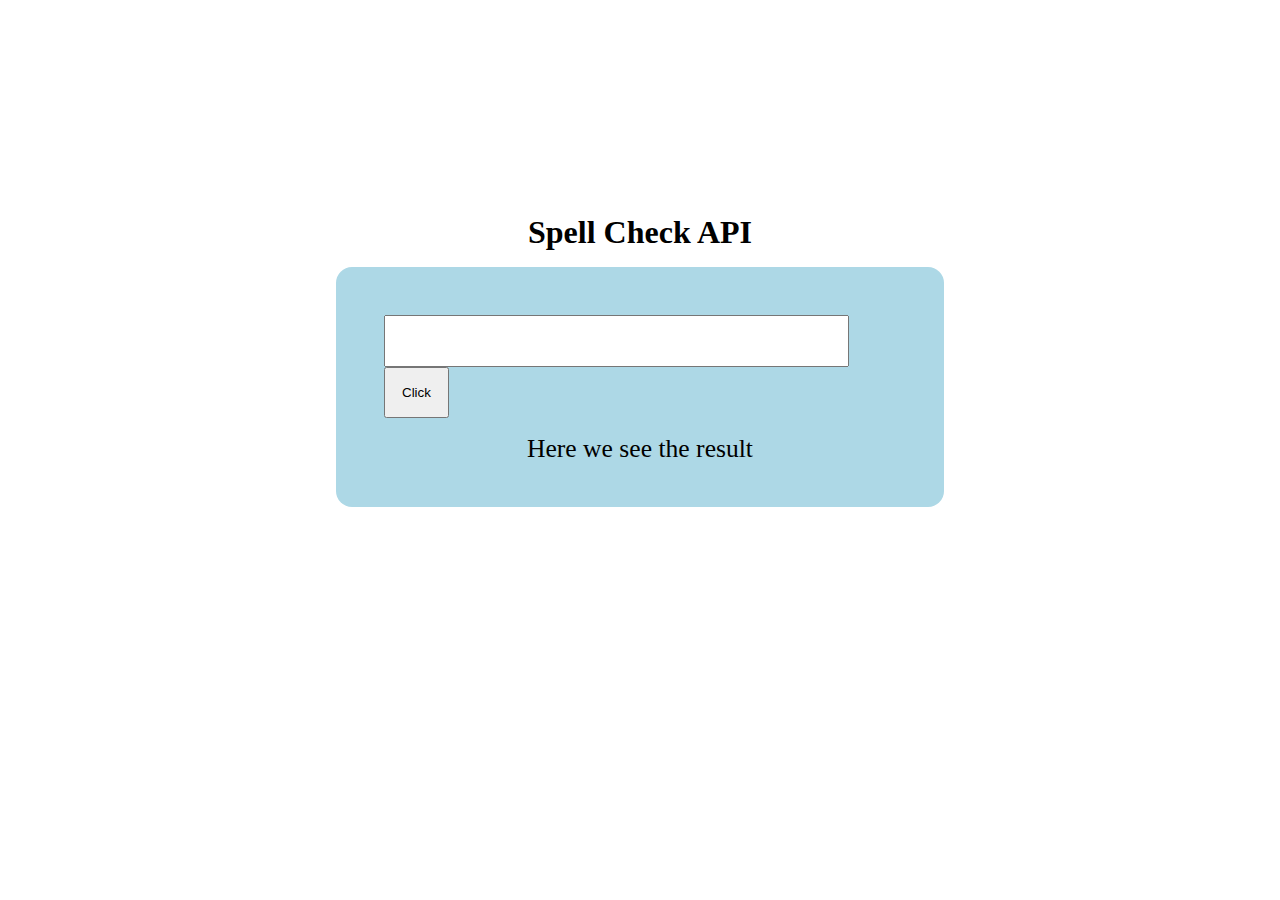
<file: index.html>
<!DOCTYPE html>
<html lang="en">
<head>
    <meta charset="UTF-8">
    <meta name="viewport" content="width=device-width, initial-scale=1.0">
    <title>Document</title>
    <link rel="stylesheet" href="style.css">

    <script src="script.js" defer></script>
</head>
<body>
    <h1>Spell Check API</h1>
    <div id="main">
        
        <input id="inputfield"type="text">
        <button id ="button" onclick="apiCalling()">Click</button>

        <p id="result">Here we see the result</p>
        
    </div>

</body>
</html>
</file>
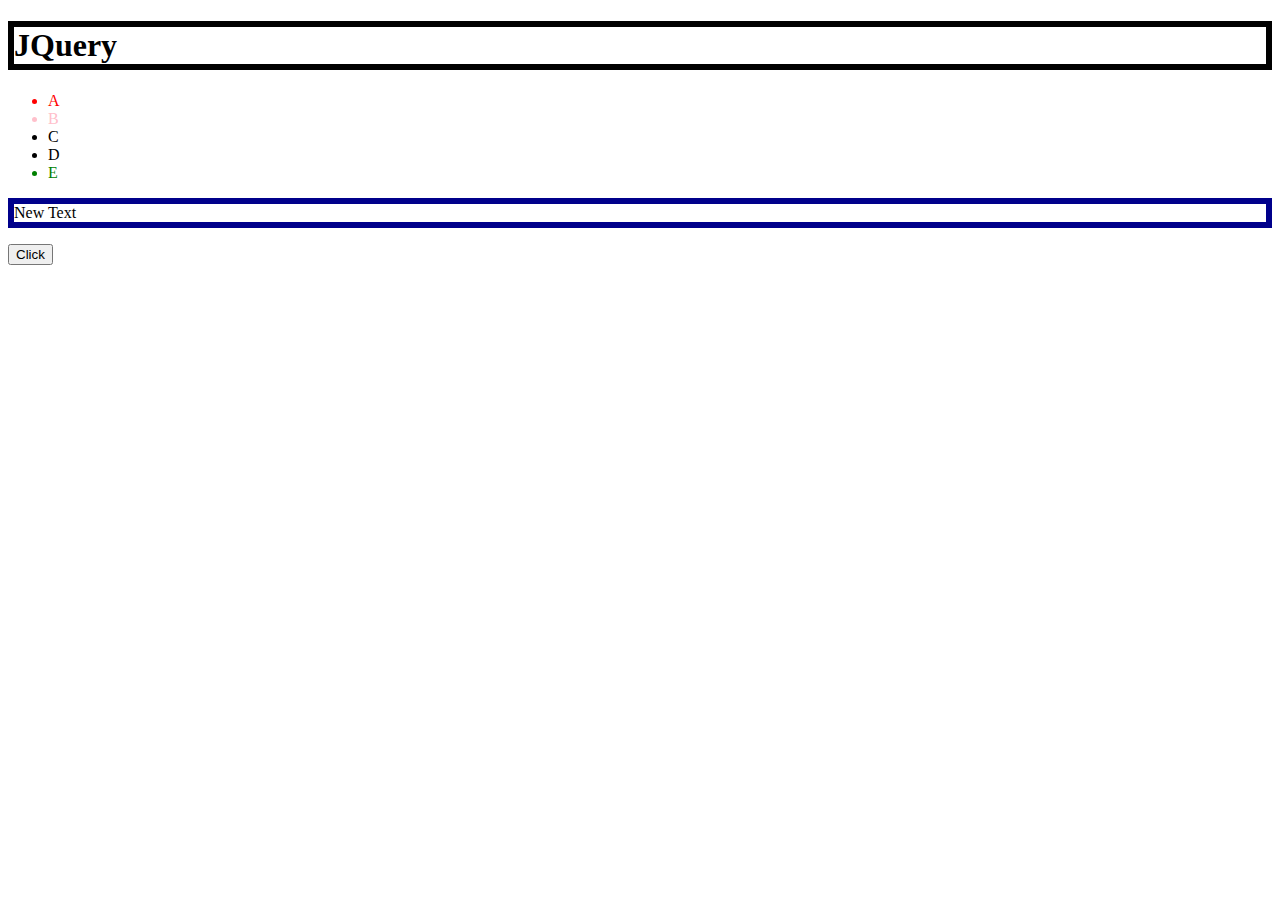
<file: clsWork/JQuery/index.html>
<!DOCTYPE html>
<html lang="en">
<head>
    <meta charset="UTF-8">
    <meta name="viewport" content="width=device-width, initial-scale=1.0">
    <title>Document</title>
    <script src="https://code.jquery.com/jquery-3.7.1.min.js"></script>
    <script src="script.js" defer></script>
    
</head>
<body>
    <div id="container">
        <h1>JQuery</h1>
        <ul id="letter">
            <li>A</li>
            <li>B</li>
            <li>C</li>
            <li>D</li>
            <li>E</li>
        </ul>
        <p>New Text</p>
        <button>Click</button>
    </div>
</body>
</html>
</file>
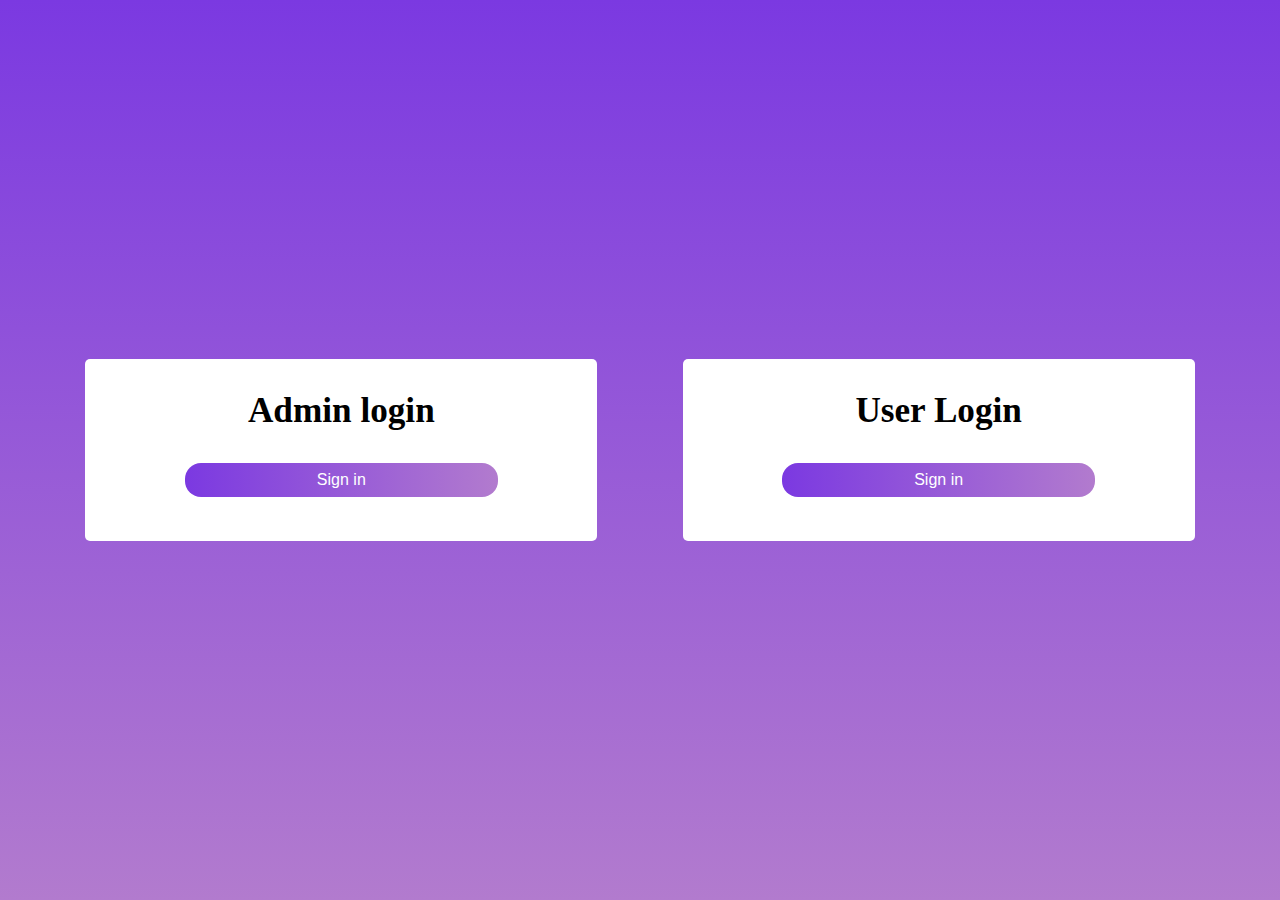
<file: JSAssignment/Assignment/Ass004/index.html>
<!DOCTYPE html>
<html lang="en">
<head>
    <meta charset="UTF-8">
    <meta name="viewport" content="width=device-width, initial-scale=1.0">
    <title>Document</title>
    <link rel="stylesheet" href="style.css">
    <script src="script.js" defer></script>
</head>
<body>
    <div class="container">
        <div class="admin ">
            <h1>Admin login</h1>
            <button id="adminBtn">Sign in</button>
            <button id="createAcc" class="displayNone">Create Account</button>
            <button id="searchUser" class="displayNone">Search User</button>
            <button id="exit" class="displayNone">Exit</button>
            <p id="detail"></p>

        </div>
        <div class="user">
            <h1>User Login</h1>
            
            <button id="userBtn">Sign in</button>
            <button id="deposit"class="displayNone">Deposit</button>
            <button id="withdraw"class="displayNone">Withdraw</button>
            <button id="bal" class="displayNone">Show balance</button>
            <button id="exituser" class="displayNone">Exit</button>
        </div>

    </div>
    
</body>
</html>
</file>
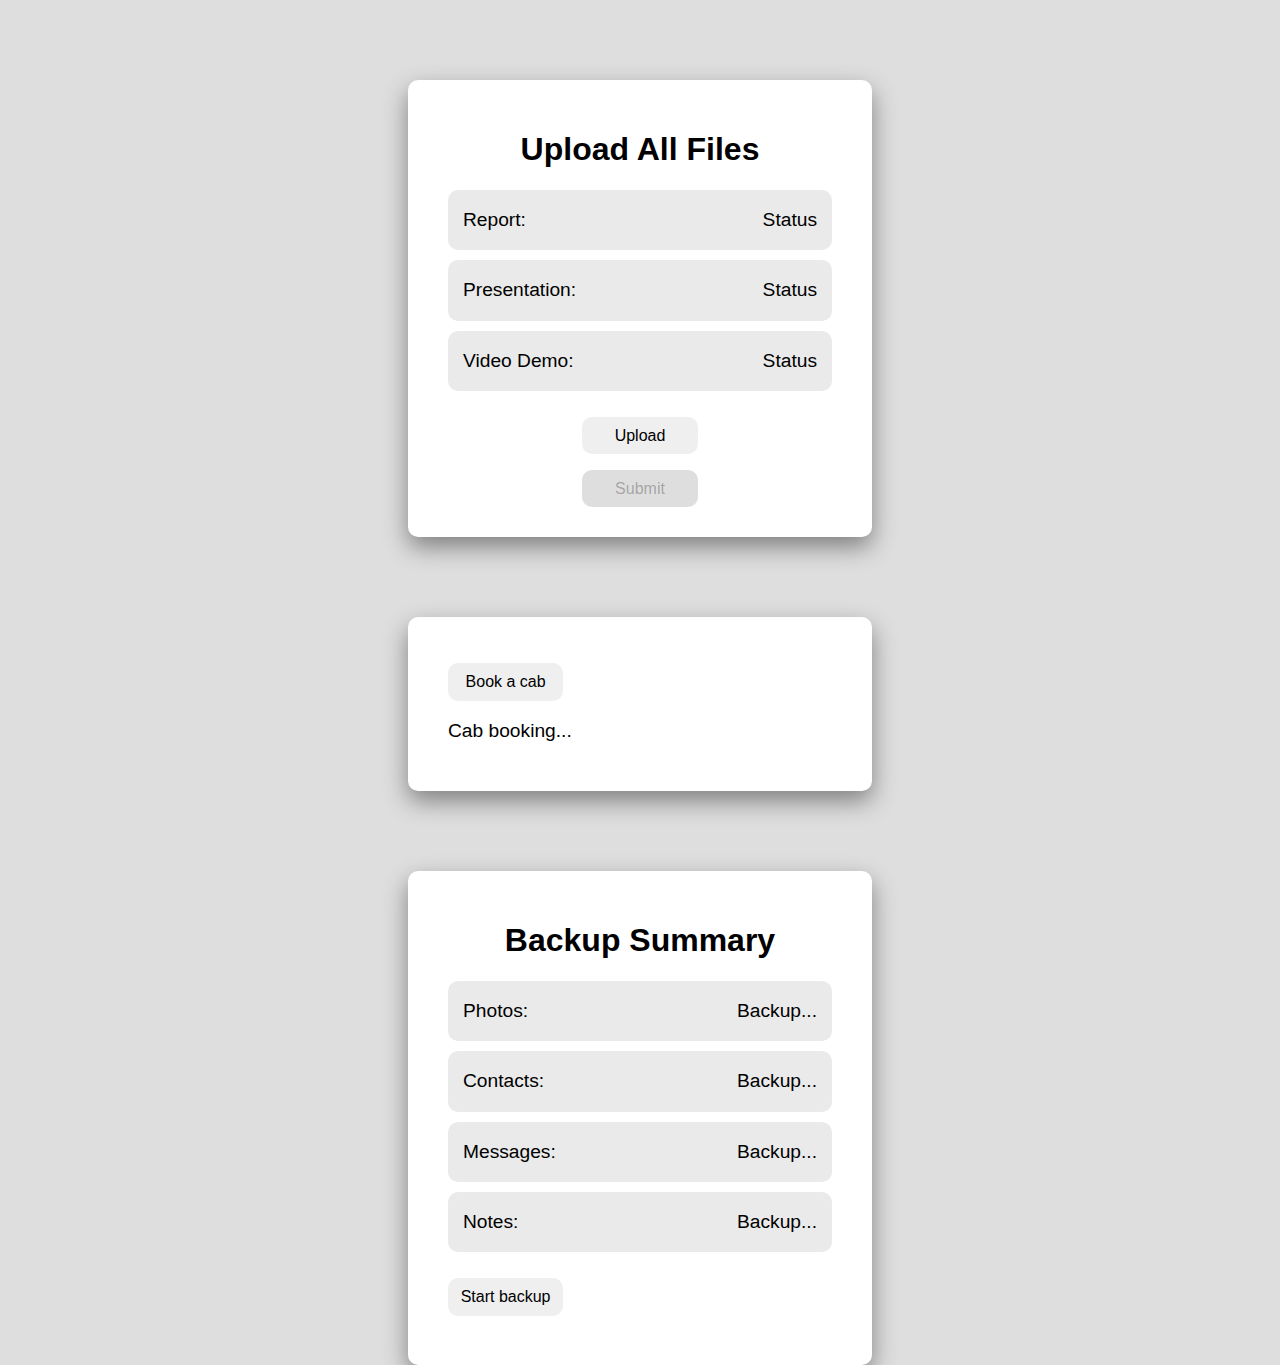
<file: JSAssignment/Assignment/Ass001/1/index.html>
<!DOCTYPE html>
<html lang="en">
<head>
    <meta charset="UTF-8">
    <meta name="viewport" content="width=device-width, initial-scale=1.0">
    <title>Scenario 1</title>
    <link rel="stylesheet" href="style.css">
    <script src="script.js" defer></script>
</head>
<body>
    <div class="container">
        <h1>Upload All Files</h1>
        <div id="report" class="file"><p>Report: </p><p id="status1">Status</p></div>
        <div id="presentation" class="file"><p>Presentation: </p><p id="status2">Status</p></div>
        <div id="video" class="file"><p>Video Demo: </p><p id="status3">Status</p></div>
        <div id="btn"><button id="uploadBtn">Upload</button><button id="submitBtn" disabled>Submit</button></div>
    </div>
    <div class="container">
        
        <button id="cabResultBtn">Book a cab</button>
        <p id="cabResult">Cab booking...</p>
    </div>

    <div class="container">
        <h1>Backup Summary</h1>
        <div class="file"><p>Photos: </p><p id="backup1">Backup...</p></div>
        <div class="file"><p>Contacts: </p><p id="backup2">Backup...</p></div>
        <div class="file"><p>Messages: </p><p id="backup3">Backup...</p></div>
        <div class="file"><p>Notes: </p><p id="backup4">Backup...</p></div>
        <button id = "bkBtn">Start backup</button>
        <p id="bkResult"></p>
    </div>
    
</body>
</html>
</file>
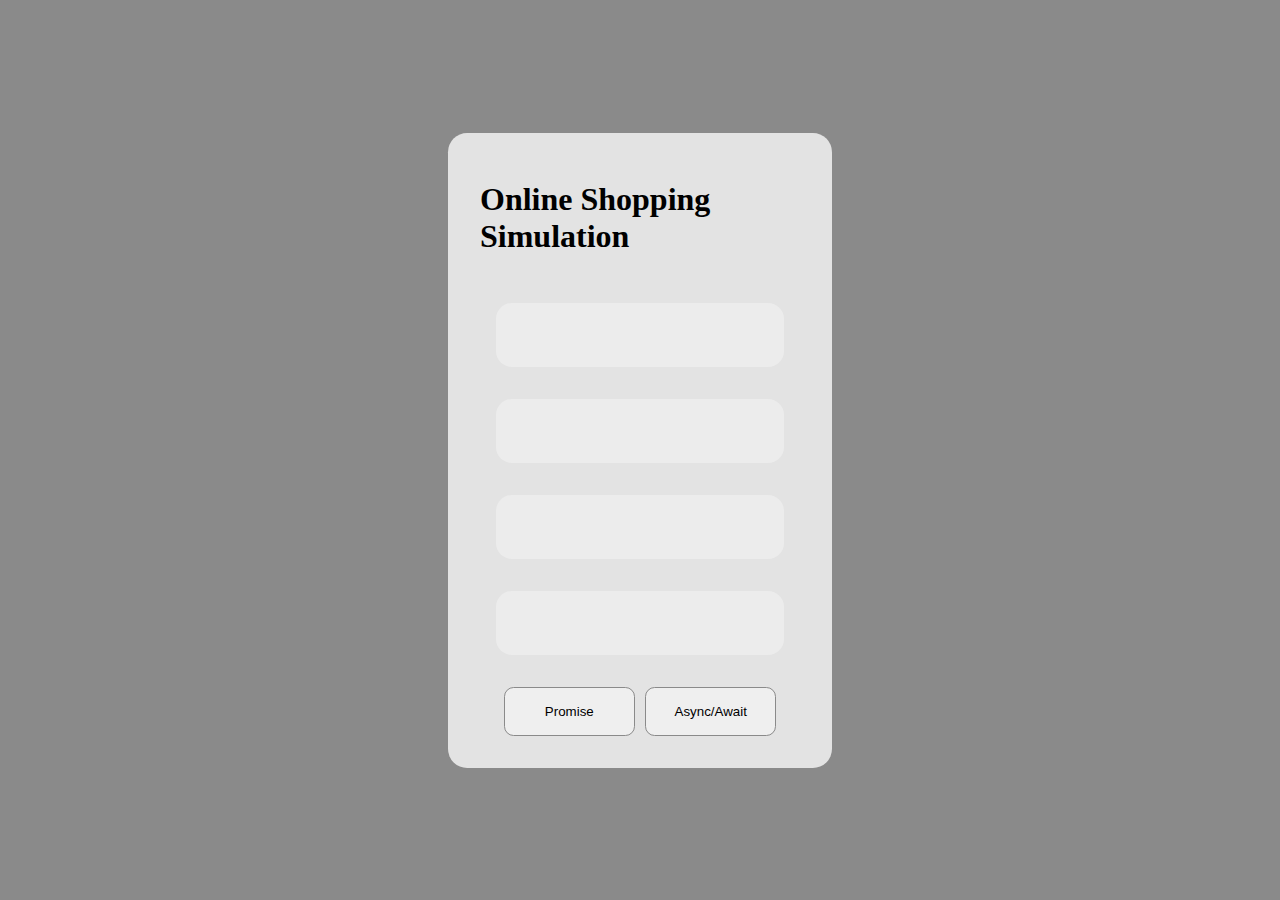
<file: JSAssignment/Assignment/Ass003/OnlineShoppingSimulation/index.html>
<!DOCTYPE html>
<html lang="en">
<head>
    <meta charset="UTF-8">
    <meta name="viewport" content="width=device-width, initial-scale=1.0">
    <title>Document</title>
    <script src="script.js" defer></script>
    <link rel="stylesheet" href="style.css">
</head>
<body>
    <div class="container">
        <h1>Online Shopping Simulation</h1>
        <div class="box" ><p id="add"> </p></div>
        <div class="box" ><p id="pay"></p></div>
        <div class="box" ><p id="generate"></p></div>
        <div class="box" ><p id="product"></p></div>
        <div class=" btns">
            <button id ="btn1">Promise </button>
            <button id ="btn2"> Async/Await </button>
        </div>
    </div>
</body>
</html>
</file>
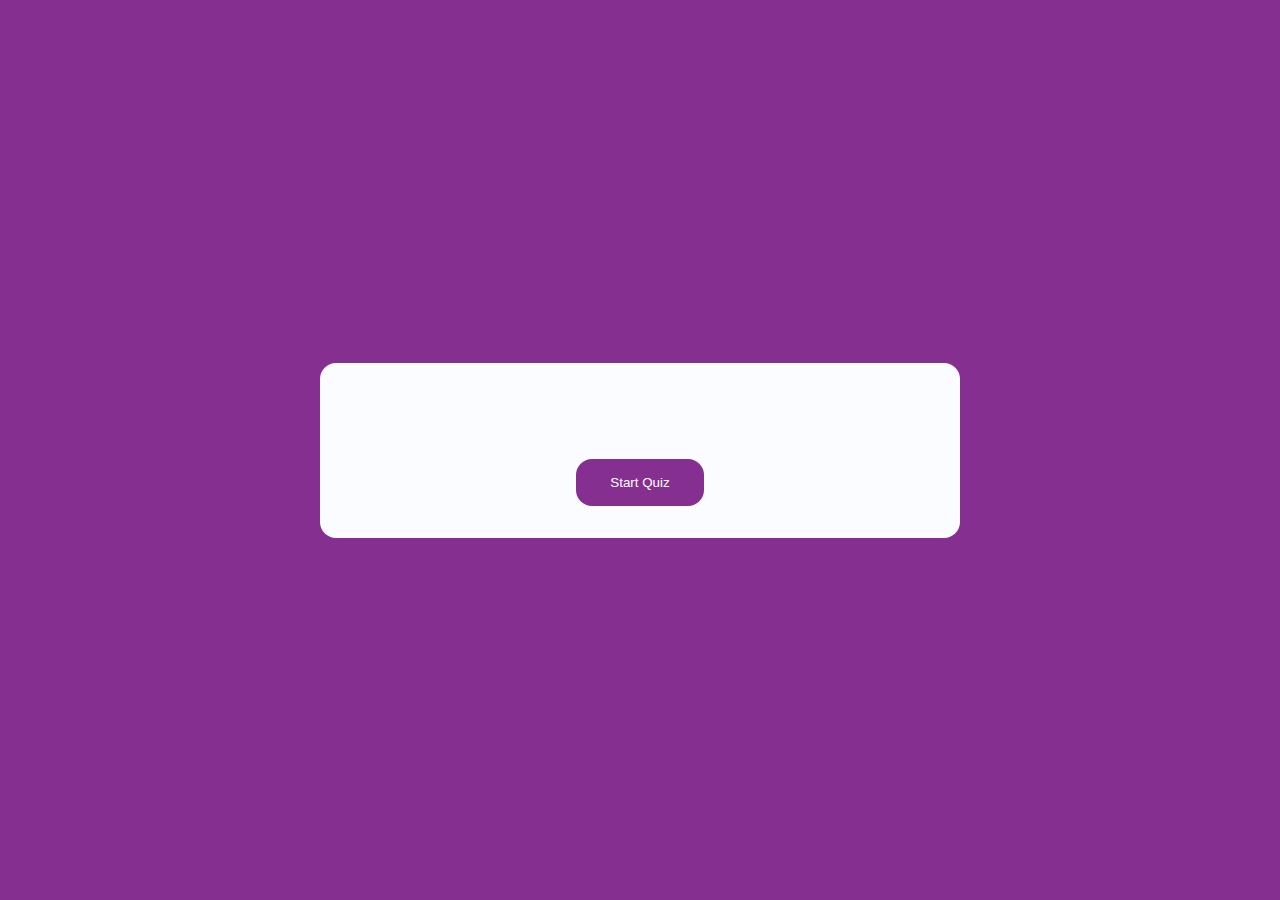
<file: JSAssignment/Assignment/Ass003/QuizTimer/index.html>
<!DOCTYPE html>
<html lang="en">
<head>
    <meta charset="UTF-8">
    <meta name="viewport" content="width=device-width, initial-scale=1.0">
    <title>Document</title>
    <link rel="stylesheet" href="style.css">
    <script src="script.js" defer></script>
</head>
<body>
    <div class="main">
        <div class="container">
            <p id="qus"></p>
        </div>
        <button id="btn">Start Quiz</button>
    </div>
</body>
</html>
</file>
<file: style.css>
*{
    margin: 0;
    padding: 0;
}
body{
    height: 80vh;
    width: 100vw;
    display: flex;
    justify-content: center;
    align-items: center;
    flex-direction: column;
}
#main{
    
    width: 40%;
    height: 20%;
    background-color: lightblue;
    padding: 3rem;
    border-radius: 1rem;

}
h1{
    margin-bottom: 1rem;
}
input{
    width: 90%;
    height: 3rem;
    font-size: large;
}
button{
    padding: 1rem;
}
#result{
    text-align: center;
    font-size: 1.6rem;
    margin-top: 1rem;
}
</file>
<file: JSAssignment/Assignment/Ass004/style.css>
*{
    margin: 0;
    padding: 0;
}

body{
    height: 100vh;
    width: 100vw;
    background: linear-gradient(#7B39E1,#B27BCE);
    display: flex;
    justify-content: center;
    
}
.container{
    width: 100%;
    display: flex;
    justify-content: space-evenly;
    align-items: center;

}
h1{
    margin-bottom:2rem ;
    font-size: 2.2rem;
}
.container div{
    border-radius: 5px;
    padding: 2rem;
    width: 35%;
    background-color: white;
    display: flex;
    flex-direction: column;
    align-items: center;
}

button{
    width: 70%;
    cursor: pointer;
    display: flex;
    justify-content: center;
    border-radius: 1rem;
    font-size: 1rem;
    border: none;
    color: white;
    padding: .5rem;
    background: linear-gradient(to right,#7B39E1,#B27BCE);
    margin-bottom: .8rem;
}

.displayFlex{
    display: flex;
}
.displayNone{
    display: none;
    
}
#detail{
    text-align: center;
    /*  */
    border-radius: 10px;
    color: white;
    font-size: 1.2rem;
    background-color: #9457D8;
}
</file>
<file: JSAssignment/Assignment/Ass001/1/style.css>
body {
    margin: 0;
    font-family: Arial, sans-serif;
    display: flex;
    flex-direction: column;
    height: 100vh;
    /* justify-content: center; */
    align-items: center;
    background: rgb(223, 222, 222);
}
h1{
    text-align: center;

}  

.container {
    margin-top: 5rem;
    background:white;
    padding: 30px 40px;
    border-radius: 10px;
    box-shadow: 0 10px 25px grey;
    width:30%;
}
  
p{
    font-size: 1.2rem;
}
.file {
    background-color: rgb(234, 234, 234);
    margin-bottom: 10px;
    border-radius: 10px;
    padding:0 15px;
    display: flex;
    flex-direction: row;
    justify-content: space-between;
}
  
.success{
    color: green;
}
  
.failed {
    color: red;
}
 
#btn{
    display: flex;
    flex-direction: column;
    justify-content: center;
    align-items: center;
    
}
button {
    border-radius: 10px;
    margin-top: 1rem;
    border: none;
    width: 30%;
    padding: .6rem;
    font-size: 16px;
    cursor: pointer;
    
}
  
button:disabled {
    background:  rgb(223, 222, 222);
}
</file>
<file: JSAssignment/Assignment/Ass003/OnlineShoppingSimulation/style.css>
*{
    margin: 0;
    padding: 0;
}
h1{
    margin: 1rem 0;
}
body {
    height: 100vh;
    width: 100vw;
    background-color: rgb(138, 138, 138);
    display: flex;
    justify-content: center;
    align-items: center;
}

.container {
    padding: 2rem;
    width: 25%;
    background-color: rgb(227, 227, 227);
    border-radius: 1.2rem;

    display: flex;
    flex-direction: column;
    align-items: center;

}

.box {
    width: 70%;
    padding: 2rem;
    margin-top: 2rem;
    background: #ececec;
    border-radius: 1rem;
    display: flex;
    flex-direction: column;
    align-items: center;
}

button {
    padding: 1rem;
    width: 48%;
    border: 1px solid rgb(138, 138, 138);
    border-radius: 0.6rem;
    cursor: pointer;

}
p{
    font-size: 1.2rem;
}


.btns {
    margin-top: 2rem;
    display: flex;
    justify-content: space-between;
    width: 85%;
}
</file>
<file: JSAssignment/Assignment/Ass003/QuizTimer/style.css>
*{
    margin: 0;
    padding: 0;
}
body{
    font-size: 1.2rem;
    height: 100vh;
    width: 100vw;
    background-color: #852f90;
    display: flex;
    justify-content: center;
    align-items: center;
    
}
.main{
    background-color: #FAFCFF;
    color: #852f90;
    width: 50%;
    border-radius: 1rem;
    display: flex;
    justify-content: center;
    align-items: center;
    flex-direction: column;
}
.container{
    display: flex;
    justify-content: center;
    align-items: center;
    padding: 2rem;
    width: 80%;

    
}

button{
    width: 20%;
    padding: 1rem;
    margin: 2rem 0;
    border-radius: 1rem;
    border: none;
    background-color: #852f90;
    color: white;
    cursor: pointer;
    transition: all 0.5s ease;
}
button:hover{
    color: #852f90;
    background-color: white;

}
</file>
